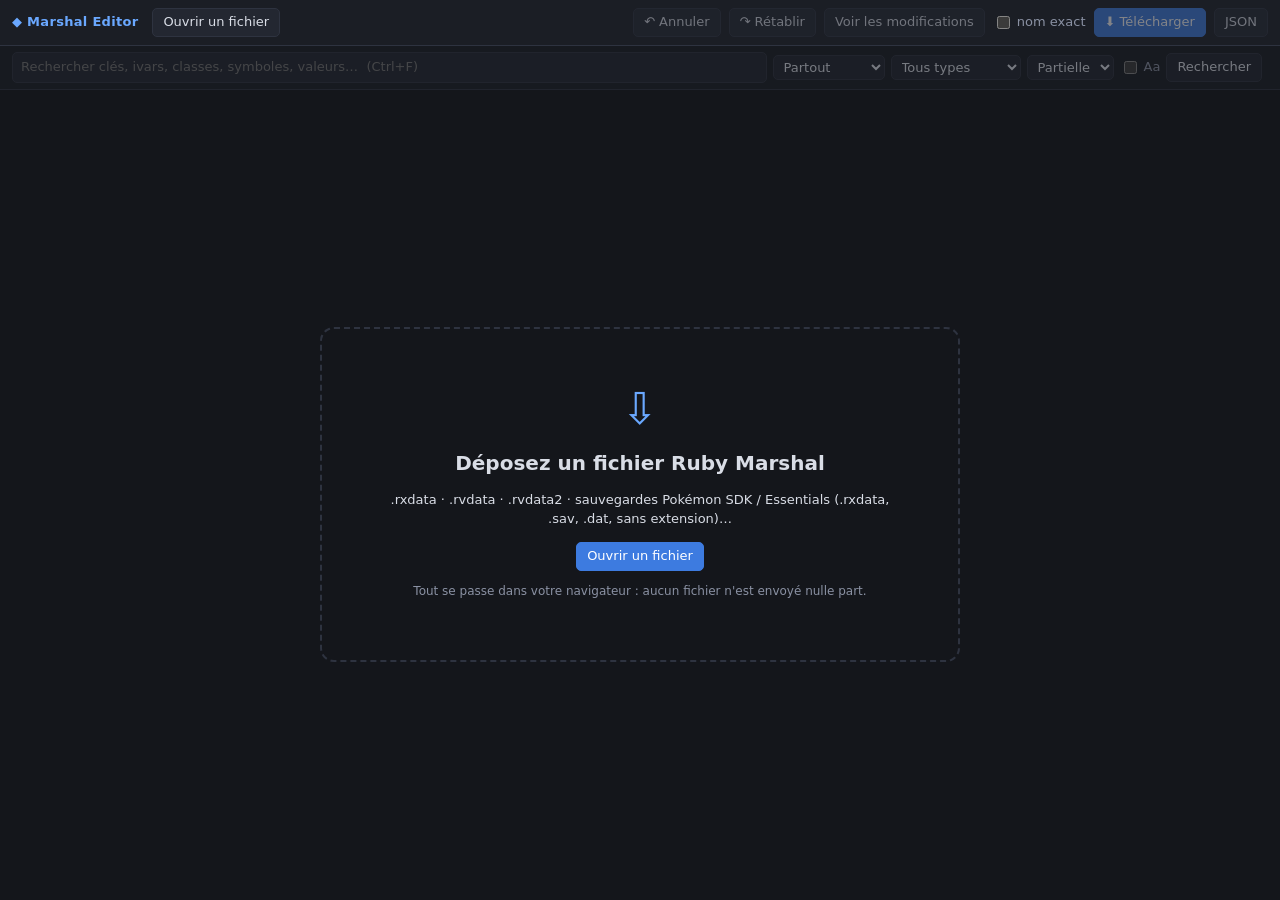
<file: index.html>
<!doctype html>
<html lang="fr">
<head>
  <meta charset="utf-8">
  <meta name="viewport" content="width=device-width, initial-scale=1">
  <title>Marshal Editor</title>
  <link rel="stylesheet" href="style.css">
</head>
<body>
  <header class="topbar">
    <div class="brand">◆ Marshal&nbsp;Editor</div>
    <button id="btn-open" title="Ctrl+O">Ouvrir un fichier</button>
    <input type="file" id="file" hidden>
    <span id="rt-badge"></span>
    <span id="file-info"></span>
    <div class="spacer"></div>
    <button id="btn-undo" disabled>↶ Annuler</button>
    <button id="btn-redo" disabled>↷ Rétablir</button>
    <button id="btn-changes" disabled>Voir les modifications <span id="chg-count" class="count"></span></button>
    <label class="chk" title="Télécharger sous le nom exact du fichier d'origine au lieu de nom_edited.ext"><input type="checkbox" id="keep-name"> nom exact</label>
    <button id="btn-download" class="primary" title="Ctrl+S" disabled>⬇ Télécharger</button>
    <button id="btn-json" title="Export JSON en lecture seule (débogage)" disabled>JSON</button>
  </header>

  <section class="searchbar">
    <input id="q" type="search" placeholder="Rechercher clés, ivars, classes, symboles, valeurs…  (Ctrl+F)" autocomplete="off">
    <select id="q-scope" title="Où chercher">
      <option value="all">Partout</option>
      <option value="keys">Clés &amp; ivars</option>
      <option value="classes">Classes</option>
      <option value="values">Valeurs</option>
    </select>
    <select id="q-type" title="Type du nœud trouvé">
      <option value="all">Tous types</option>
      <option value="num">Nombre</option>
      <option value="int">Integer</option>
      <option value="float">Float</option>
      <option value="str">String</option>
      <option value="sym">Symbol</option>
      <option value="bool">Bool / nil</option>
      <option value="array">Array</option>
      <option value="hash">Hash</option>
      <option value="object">Object / Struct</option>
      <option value="userdef">UserDef / Data</option>
    </select>
    <select id="q-mode" title="Correspondance">
      <option value="partial">Partielle</option>
      <option value="exact">Exacte</option>
      <option value="regex">Regex</option>
    </select>
    <label class="chk"><input type="checkbox" id="q-case"> Aa</label>
    <button id="q-go">Rechercher</button>
    <span id="q-status" class="dim"></span>
  </section>

  <div id="dropzone">
    <div class="dz-inner">
      <div class="dz-icon">⇩</div>
      <h1>Déposez un fichier Ruby Marshal</h1>
      <p>.rxdata · .rvdata · .rvdata2 · sauvegardes Pokémon SDK / Essentials (.rxdata, .sav, .dat, sans extension)…</p>
      <button id="dz-open" class="primary">Ouvrir un fichier</button>
      <p class="dim small">Tout se passe dans votre navigateur : aucun fichier n'est envoyé nulle part.</p>
    </div>
  </div>

  <div id="error-panel" hidden></div>

  <main id="workspace" hidden>
    <div id="left">
      <div class="crumbs-bar">
        <nav id="crumbs"></nav>
        <button id="btn-copy-path" class="small" title="Copier le chemin du nœud sélectionné">⧉ Copier le chemin</button>
        <label class="small">Page <select id="page-size"><option>50</option><option selected>100</option><option>250</option><option>1000</option></select></label>
        <button id="btn-collapse" class="small">Tout replier</button>
      </div>
      <div id="results" hidden>
        <div class="res-head"><b>Résultats</b><span id="res-pager"></span><button id="res-close" class="small">✕</button></div>
        <ul id="res-list"></ul>
      </div>
      <div id="tree"></div>
      <div class="legend dim small">Double-clic sur une valeur pour l'éditer · ←↑↓→ pour naviguer · Entrée pour éditer</div>
    </div>
    <aside id="detail"></aside>
  </main>

  <div id="modal" hidden>
    <div class="modal-box">
      <header><h2 id="modal-title"></h2><button id="modal-close">✕</button></header>
      <div id="modal-body"></div>
    </div>
  </div>
  <div id="toast"></div>

  <script src="marshal-reader.js"></script>
  <script src="marshal-writer.js"></script>
  <script src="tree-view.js"></script>
  <script src="search.js"></script>
  <script src="diff.js"></script>
  <script src="app.js"></script>
</body>
</html>
</file>
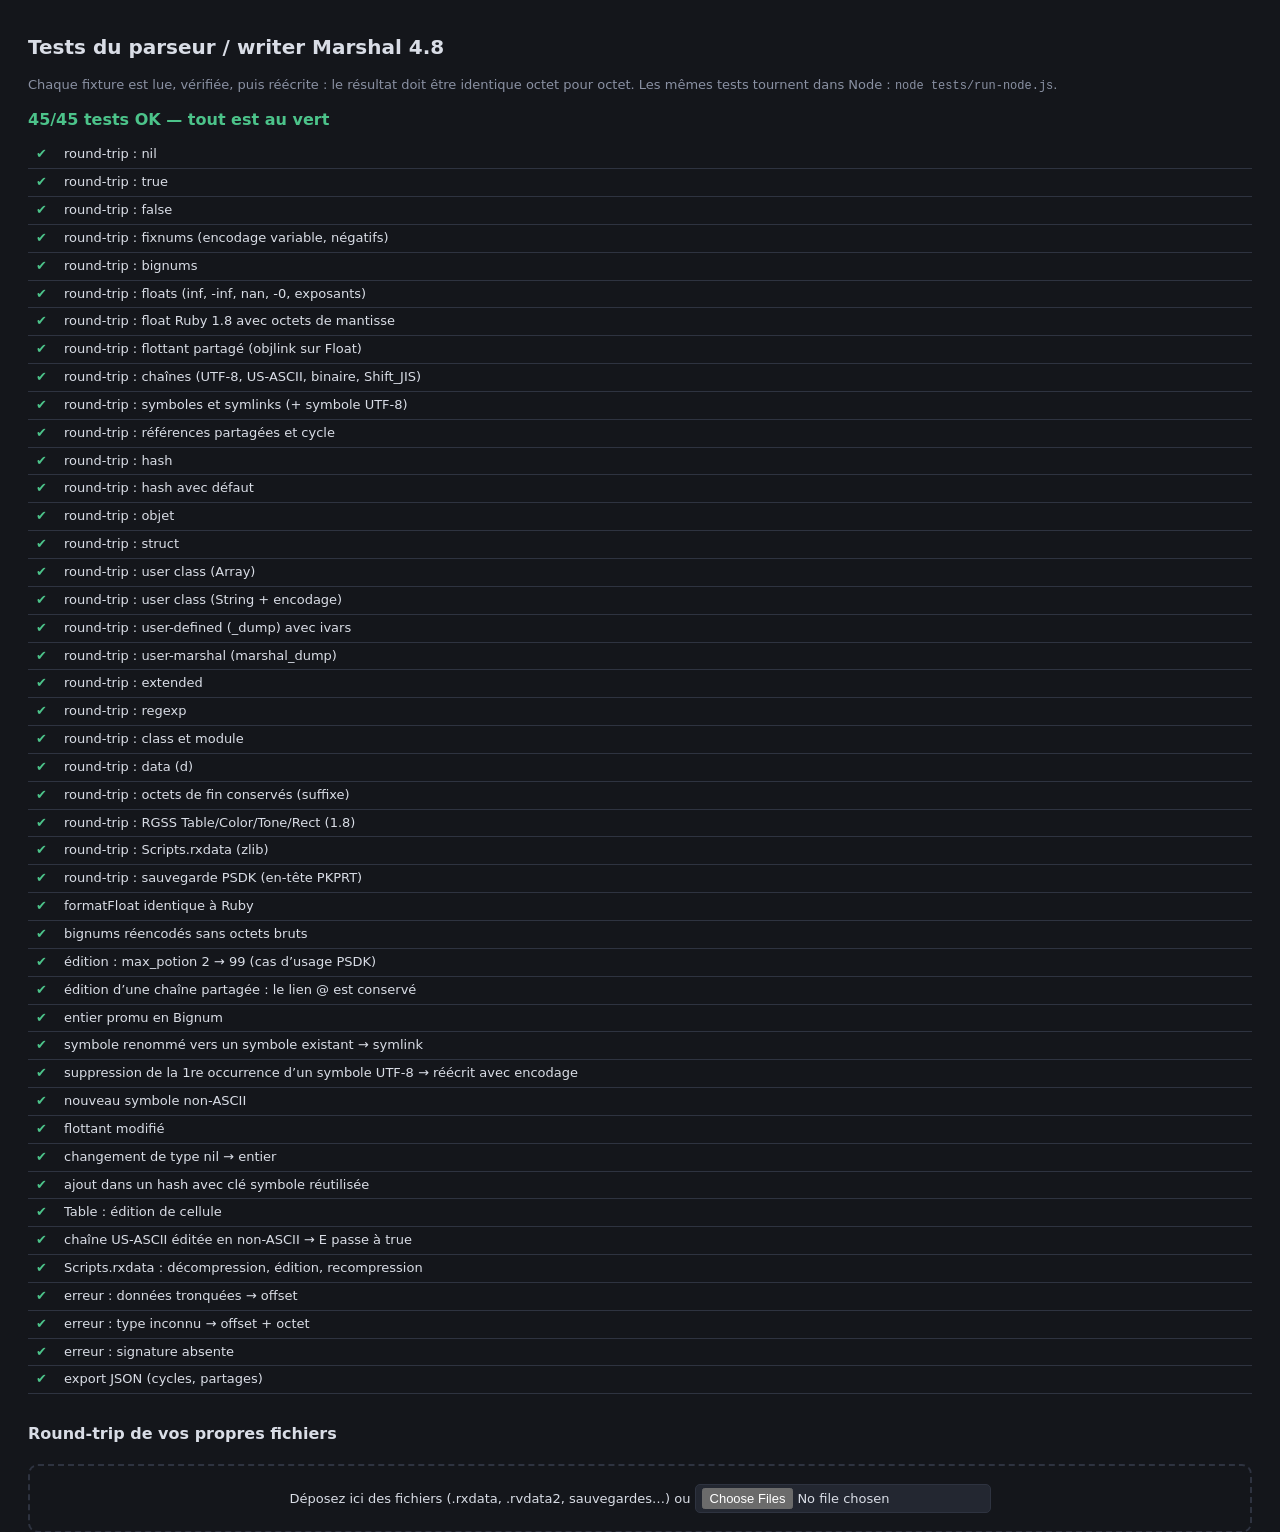
<file: tests.html>
<!doctype html>
<html lang="fr">
<head>
  <meta charset="utf-8">
  <title>Tests round-trip — Marshal Editor</title>
  <link rel="stylesheet" href="style.css">
  <style>
    body { overflow: auto; padding: 20px 28px; display: block; }
    h1 { font-size: 20px; }
    #summary { font-size: 16px; font-weight: 700; margin: 10px 0; }
    #summary.ok { color: var(--ok); } #summary.ko { color: var(--err); }
    table { border-collapse: collapse; width: 100%; }
    td { padding: 4px 8px; border-bottom: 1px solid var(--line); vertical-align: top; }
    td.s { width: 28px; font-weight: 700; }
    .pass { color: var(--ok); } .fail { color: var(--err); }
    pre { margin: 0; white-space: pre-wrap; font-family: var(--mono); font-size: 12px; color: var(--err); }
    .drop { border: 2px dashed var(--line); border-radius: 10px; padding: 18px; margin: 18px 0; text-align: center; }
  </style>
</head>
<body>
  <h1>Tests du parseur / writer Marshal 4.8</h1>
  <p class="dim">Chaque fixture est lue, vérifiée, puis réécrite : le résultat doit être identique octet pour octet.
    Les mêmes tests tournent dans Node : <code>node tests/run-node.js</code>.</p>
  <div id="summary">Exécution…</div>
  <table id="out"></table>

  <h2 style="font-size:16px;margin-top:28px">Round-trip de vos propres fichiers</h2>
  <div class="drop" id="drop">
    Déposez ici des fichiers (.rxdata, .rvdata2, sauvegardes…)
    ou <input type="file" id="files" multiple>
  </div>
  <table id="files-out"></table>

  <script src="marshal-reader.js"></script>
  <script src="marshal-writer.js"></script>
  <script src="tests/fixtures.js"></script>
  <script src="tests/test-suite.js"></script>
  <script>
    const esc = (s) => String(s).replace(/[&<>]/g, (c) => ({ '&': '&amp;', '<': '&lt;', '>': '&gt;' }[c]));
    const out = document.getElementById('out');
    MarshalTests.run((name, ok, detail) => {
      out.insertAdjacentHTML('beforeend', `<tr><td class="s ${ok ? 'pass' : 'fail'}">${ok ? '✔' : '✘'}</td><td>${esc(name)}${
        detail ? (ok ? ` <span class="dim">— ${esc(detail)}</span>` : `<pre>${esc(detail)}</pre>`) : ''}</td></tr>`);
    }).then((r) => {
      const s = document.getElementById('summary');
      s.textContent = `${r.pass}/${r.total} tests OK` + (r.fail ? ` — ${r.fail} échec(s)` : ' — tout est au vert');
      s.className = r.fail ? 'ko' : 'ok';
      document.title = (r.fail ? '✘ ' : '✔ ') + document.title;
    });

    async function testFiles(files) {
      const t = document.getElementById('files-out');
      for (const f of files) {
        const bytes = new Uint8Array(await f.arrayBuffer());
        let html;
        try {
          const t0 = performance.now();
          const r = MarshalTests.roundTripFile(bytes);
          const ms = (performance.now() - t0).toFixed(0);
          html = `<td class="s ${r.ok ? 'pass' : 'fail'}">${r.ok ? '✔' : '✘'}</td><td>${esc(f.name)} <span class="dim">${bytes.length} o · ${r.doc.stats.nodes} nœuds · ${ms} ms${
            r.doc.prefix.length ? ' · en-tête ' + r.doc.prefix.length + ' o' : ''}</span>${r.ok ? '' : `<pre>Premier écart à l'offset ${r.rt.firstDiff} (${r.rt.origLen} → ${r.rt.newLen} o)</pre>`}</td>`;
        } catch (e) {
          html = `<td class="s fail">✘</td><td>${esc(f.name)}<pre>${esc(e.message)} (offset ${(e.base || 0) + (e.offset || 0)})</pre></td>`;
        }
        t.insertAdjacentHTML('beforeend', `<tr>${html}</tr>`);
      }
    }
    document.getElementById('files').onchange = (e) => testFiles(e.target.files);
    const drop = document.getElementById('drop');
    drop.ondragover = (e) => e.preventDefault();
    drop.ondrop = (e) => { e.preventDefault(); testFiles(e.dataTransfer.files); };
  </script>
</body>
</html>
</file>
<file: style.css>
:root {
  --bg: #14161b;
  --bg2: #1b1e25;
  --bg3: #232731;
  --line: #2e3340;
  --text: #d9dde6;
  --dim: #8a91a3;
  --accent: #6aa8ff;
  --accent2: #3d7be0;
  --ok: #4cc38a;
  --warn: #f0b43c;
  --err: #ff6b6b;
  --mod: #f0b43c;
  --sel: #2a3b5c;
  --mono: ui-monospace, 'Cascadia Code', 'JetBrains Mono', Consolas, monospace;
  color-scheme: dark;
}
* { box-sizing: border-box; }
html, body { height: 100%; margin: 0; }
body {
  background: var(--bg);
  color: var(--text);
  font: 13px/1.45 system-ui, -apple-system, 'Segoe UI', sans-serif;
  display: flex;
  flex-direction: column;
  overflow: hidden;
}
code, .mono { font-family: var(--mono); font-size: 12px; }
.dim { color: var(--dim); }
.small { font-size: 12px; }
button, select, input, textarea {
  font: inherit;
  color: var(--text);
  background: var(--bg3);
  border: 1px solid var(--line);
  border-radius: 5px;
}
button { padding: 4px 10px; cursor: pointer; white-space: nowrap; }
button:hover:not(:disabled) { border-color: var(--accent); }
button:disabled { opacity: .45; cursor: default; }
button.primary { background: var(--accent2); border-color: var(--accent2); color: #fff; }
button.primary:hover:not(:disabled) { background: var(--accent); }
button.danger { color: var(--err); }
button.small { padding: 2px 8px; font-size: 12px; }
input, select { padding: 3px 6px; }
input:focus, select:focus, textarea:focus, button:focus-visible { outline: 1px solid var(--accent); outline-offset: 0; }
textarea { width: 100%; min-height: 120px; padding: 6px; resize: vertical; font-family: var(--mono); font-size: 12px; }
label.chk { display: inline-flex; align-items: center; gap: 4px; color: var(--dim); cursor: pointer; }

/* --- barre du haut --- */
.topbar {
  display: flex; align-items: center; gap: 8px; flex-wrap: wrap;
  padding: 8px 12px; background: var(--bg2); border-bottom: 1px solid var(--line);
}
.brand { font-weight: 700; letter-spacing: .3px; color: var(--accent); margin-right: 6px; }
.spacer { flex: 1; }
#file-info { color: var(--dim); font-size: 12px; overflow: hidden; text-overflow: ellipsis; white-space: nowrap; max-width: 46vw; }
#file-info b { color: var(--text); }
.count:not(:empty) { background: var(--mod); color: #000; border-radius: 9px; padding: 0 6px; font-size: 11px; font-weight: 700; margin-left: 4px; }
.badge-rt { font-size: 12px; padding: 2px 8px; border-radius: 10px; font-weight: 600; cursor: help; }
.badge-rt.ok { background: rgba(76, 195, 138, .15); color: var(--ok); border: 1px solid rgba(76, 195, 138, .4); }
.badge-rt.warn { background: rgba(240, 180, 60, .15); color: var(--warn); border: 1px solid rgba(240, 180, 60, .4); }

/* --- recherche --- */
.searchbar {
  display: flex; align-items: center; gap: 6px; flex-wrap: wrap;
  padding: 6px 12px; background: var(--bg2); border-bottom: 1px solid var(--line);
}
#q { flex: 1; min-width: 220px; padding: 5px 8px; }
body:not(.loaded) .searchbar { opacity: .5; pointer-events: none; }

/* --- dépôt --- */
#dropzone { flex: 1; display: flex; align-items: center; justify-content: center; padding: 24px; }
.dz-inner {
  text-align: center; border: 2px dashed var(--line); border-radius: 14px; padding: 48px 56px; max-width: 640px;
}
.dz-inner h1 { font-size: 20px; margin: 8px 0; }
.dz-icon { font-size: 44px; color: var(--accent); }
body.dragging::after {
  content: 'Déposez le fichier pour l\'ouvrir';
  position: fixed; inset: 10px; border: 3px dashed var(--accent); border-radius: 14px;
  background: rgba(20, 30, 50, .85); display: flex; align-items: center; justify-content: center;
  font-size: 22px; color: var(--accent); z-index: 100; pointer-events: none;
}

/* --- erreur --- */
#error-panel { margin: 16px; padding: 16px 20px; border: 1px solid var(--err); border-radius: 10px; background: rgba(255, 107, 107, .06); overflow: auto; }
#error-panel h2 { color: var(--err); margin: 0 0 8px; font-size: 16px; }
.err-msg { font-family: var(--mono); }
.hexdump { background: var(--bg); padding: 10px; border-radius: 6px; font-family: var(--mono); font-size: 12px; overflow-x: auto; }
.err-byte { background: var(--err); color: #000; }

/* --- espace de travail --- */
#workspace { flex: 1; display: flex; min-height: 0; }
#workspace[hidden], #dropzone[hidden] { display: none; }
#left { flex: 1; display: flex; flex-direction: column; min-width: 0; border-right: 1px solid var(--line); }
#detail { width: 420px; min-width: 320px; overflow: auto; padding: 12px 14px; background: var(--bg2); resize: horizontal; }
.crumbs-bar { display: flex; align-items: center; gap: 8px; padding: 5px 8px; border-bottom: 1px solid var(--line); background: var(--bg2); }
#crumbs { flex: 1; white-space: nowrap; overflow-x: auto; font-family: var(--mono); font-size: 12px; scrollbar-width: thin; }
#crumbs a { color: var(--accent); cursor: pointer; }
#crumbs a:hover { text-decoration: underline; }
#crumbs .sep::before { content: '›'; color: var(--dim); margin: 0 4px; }
.legend { padding: 3px 8px; border-top: 1px solid var(--line); }

/* --- résultats --- */
#results { max-height: 38%; display: flex; flex-direction: column; border-bottom: 1px solid var(--line); background: var(--bg2); }
#results[hidden] { display: none; }
.res-head { display: flex; align-items: center; gap: 10px; padding: 4px 8px; }
.res-head #res-pager { flex: 1; text-align: center; }
#res-list { list-style: none; margin: 0; padding: 0; overflow: auto; }
#res-list li { padding: 3px 8px; cursor: pointer; display: flex; gap: 8px; align-items: baseline; white-space: nowrap; }
#res-list li:hover { background: var(--bg3); }
#res-list li.cur { background: var(--sel); }
#res-list code { overflow: hidden; text-overflow: ellipsis; }
#res-list .rv { color: var(--dim); font-family: var(--mono); font-size: 12px; overflow: hidden; text-overflow: ellipsis; }
.where { font-size: 10px; text-transform: uppercase; padding: 0 5px; border-radius: 3px; background: var(--bg3); color: var(--dim); flex: none; }
.w-clé, .w-ivar, .w-membre { color: #e7a7ff; }
.w-valeur { color: #8fd18f; }
.w-classe, .w-module { color: #ffb86b; }

/* --- arbre --- */
.tree { flex: 1; overflow: auto; position: relative; outline: none; font-family: var(--mono); font-size: 12.5px; }
.tree-spacer { width: 1px; }
.tree-rows { position: absolute; top: 0; left: 0; right: 0; }
.row {
  position: absolute; left: 0; min-width: 100%; height: 24px; line-height: 24px;
  display: flex; align-items: center; gap: 8px; white-space: nowrap; cursor: default; padding-right: 12px;
  border-left: 3px solid transparent;
}
.row:hover { background: rgba(255, 255, 255, .035); }
.row.sel { background: var(--sel); }
.tree:focus .row.sel { box-shadow: inset 0 0 0 1px var(--accent); }
.row.mod { border-left-color: var(--mod); background: rgba(240, 180, 60, .09); }
.row.mod.sel { background: #4a4532; }
.row.mod .val { color: var(--mod); font-weight: 600; }
.row.mod-in { border-left-color: rgba(240, 180, 60, .45); }
.row.flash { animation: flash 1.5s ease-out; }
@keyframes flash { 0%, 30% { background: rgba(106, 168, 255, .45); } 100% { background: var(--sel); } }
.tog { width: 14px; flex: none; text-align: center; color: var(--dim); cursor: pointer; user-select: none; }
.tog:hover { color: var(--text); }
.key { color: #e7a7ff; }
.k-item { color: #9aa3b5; }
.k-entry { color: #c9a7ff; }
.k-root { color: var(--accent); font-weight: 600; }
.k-default, .k-data { color: #7fd1c7; font-style: italic; }
.ty { font-size: 10.5px; padding: 0 5px; border-radius: 3px; line-height: 16px; background: var(--bg3); color: var(--dim); flex: none; }
.ty-num { color: #79c0ff; }
.ty-str { color: #8fd18f; }
.ty-sym { color: #ffb86b; }
.ty-bool, .ty-nil { color: #ff8fa3; }
.ty-arr, .ty-hash { color: #c3c7d1; }
.ty-obj { color: #f7d774; }
.ty-ud, .ty-cls { color: #7fd1c7; }
.cls { color: #f7d774; }
.val { color: var(--text); overflow: hidden; text-overflow: ellipsis; }
.val.editable { cursor: text; border-bottom: 1px dotted transparent; }
.val.editable:hover { border-bottom-color: var(--dim); }
.badge { font-size: 10px; padding: 0 5px; border-radius: 3px; line-height: 16px; flex: none; }
.badge.shared { background: rgba(106, 168, 255, .18); color: var(--accent); }
.badge.cyc { background: rgba(255, 107, 107, .18); color: var(--err); }
.badge.zs { background: rgba(127, 209, 199, .18); color: #7fd1c7; }
.inline-edit { height: 20px; padding: 0 4px; font-family: var(--mono); font-size: 12px; min-width: 200px; }
.row.pager { color: var(--dim); gap: 4px; }
.row.pager button { padding: 0 7px; line-height: 18px; font-size: 12px; }
.row.pager .pg-info { margin: 0 6px; }
.row.pager .pg-go { width: 70px; height: 20px; }

/* --- détail --- */
.d-path { font-family: var(--mono); font-size: 12px; word-break: break-all; padding: 6px 8px; background: var(--bg); border-radius: 6px; margin-bottom: 10px; }
.d-info { border-collapse: collapse; width: 100%; margin-bottom: 10px; }
.d-info th { text-align: left; color: var(--dim); font-weight: 500; padding: 2px 10px 2px 0; width: 120px; vertical-align: top; }
.d-info td { padding: 2px 0; word-break: break-word; }
.warn-txt { color: var(--warn); }
.mod-txt { color: var(--mod); }
.d-editor { margin: 10px 0; display: flex; flex-direction: column; gap: 6px; align-items: flex-start; }
.d-editor label { display: flex; align-items: center; gap: 6px; }
.d-editor input.mono { min-width: 240px; }
.d-editor textarea { min-height: 160px; }
.d-editor textarea.code { min-height: 380px; white-space: pre; tab-size: 2; }
.lbl { color: var(--dim); font-size: 12px; }
.hint { color: var(--dim); font-size: 11.5px; }
.preview { background: var(--bg); padding: 6px; border-radius: 5px; white-space: pre-wrap; max-height: 160px; overflow: auto; width: 100%; margin: 0; }
fieldset { border: 1px solid var(--line); border-radius: 7px; margin: 10px 0; padding: 8px 10px; display: flex; flex-wrap: wrap; gap: 6px; align-items: center; }
legend { color: var(--dim); padding: 0 4px; font-size: 12px; }
.row-f { display: flex; gap: 6px; align-items: center; width: 100%; }
.row-f input { flex: 1; }
details { width: 100%; }
summary { cursor: pointer; color: var(--dim); margin: 6px 0; }
.quad { display: grid; grid-template-columns: 1fr 1fr; gap: 6px; }
.quad label { flex-direction: column; align-items: flex-start; gap: 2px; color: var(--dim); }
.quad input { min-width: 0 !important; width: 100%; }
.tbl-nav { display: flex; gap: 4px; align-items: center; flex-wrap: wrap; }
.tbl-nav input { width: 64px; }
.tbl-wrap { overflow: auto; max-width: 100%; max-height: 420px; }
table.grid { border-collapse: collapse; font-family: var(--mono); font-size: 11px; }
table.grid th { color: var(--dim); font-weight: 400; padding: 0 3px; position: sticky; top: 0; background: var(--bg2); }
table.grid td { padding: 0; }
table.grid input { width: 52px; padding: 1px 3px; border-radius: 0; font-size: 11px; font-family: var(--mono); background: var(--bg); }
table.grid input.cell-mod { border-color: var(--mod); color: var(--mod); }

/* --- modale --- */
#modal { position: fixed; inset: 0; background: rgba(0, 0, 0, .6); display: flex; align-items: center; justify-content: center; z-index: 50; }
#modal[hidden] { display: none; }
.modal-box { background: var(--bg2); border: 1px solid var(--line); border-radius: 10px; width: min(1100px, 94vw); max-height: 88vh; display: flex; flex-direction: column; }
.modal-box header { display: flex; align-items: center; justify-content: space-between; padding: 10px 16px; border-bottom: 1px solid var(--line); }
.modal-box h2 { margin: 0; font-size: 16px; }
#modal-body { padding: 12px 16px; overflow: auto; }
#modal-body h3 { font-size: 14px; margin: 16px 0 6px; color: var(--accent); }
.diff-summary { padding: 8px 10px; background: var(--bg); border-radius: 6px; }
ul.changes { padding-left: 18px; }
ul.changes li { margin: 3px 0; }
ul.changes code.path { cursor: pointer; color: var(--accent); }
ul.changes .old { color: var(--err); text-decoration: line-through; text-decoration-color: rgba(255, 107, 107, .5); }
ul.changes .new { color: var(--ok); }
table.hexdiff { border-collapse: collapse; width: 100%; font-size: 12px; }
table.hexdiff th, table.hexdiff td { border-bottom: 1px solid var(--line); padding: 4px 6px; text-align: left; vertical-align: top; }
table.hexdiff td.hx { font-family: var(--mono); word-break: break-all; max-width: 320px; }
table.hexdiff td.hx b { color: var(--mod); }
ol.history { color: var(--dim); }

#toast {
  position: fixed; bottom: 18px; left: 50%; transform: translateX(-50%) translateY(20px);
  background: var(--bg3); border: 1px solid var(--line); padding: 7px 14px; border-radius: 7px;
  opacity: 0; transition: .2s; pointer-events: none; z-index: 60; max-width: 80vw;
}
#toast.show { opacity: 1; transform: translateX(-50%); }

@media (max-width: 900px) {
  #workspace { flex-direction: column; }
  #detail { width: auto; max-height: 45%; border-top: 1px solid var(--line); resize: none; }
  #file-info { max-width: 100%; }
}
</file>
